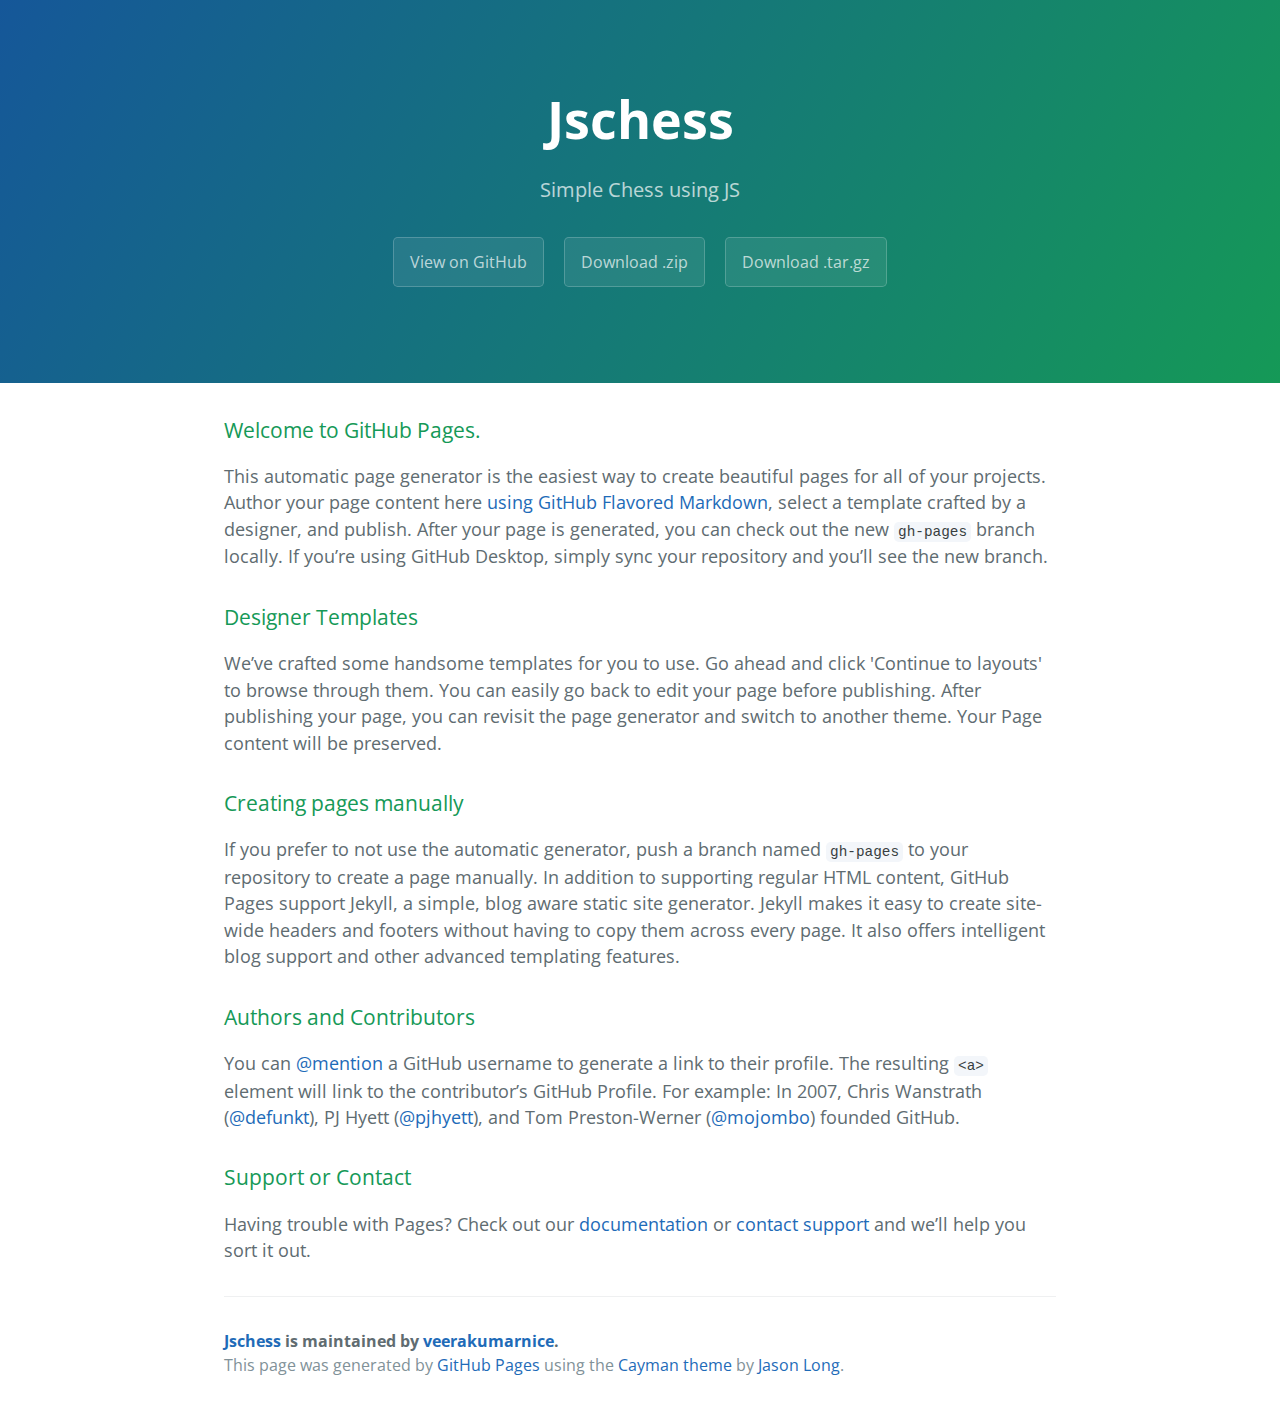
<file: index.html>
<!DOCTYPE html>
<html lang="en-us">
  <head>
    <meta charset="UTF-8">
    <title>Jschess by veerakumarnice</title>
    <meta name="viewport" content="width=device-width, initial-scale=1">
    <link rel="stylesheet" type="text/css" href="stylesheets/normalize.css" media="screen">
    <link href='https://fonts.googleapis.com/css?family=Open+Sans:400,700' rel='stylesheet' type='text/css'>
    <link rel="stylesheet" type="text/css" href="stylesheets/stylesheet.css" media="screen">
    <link rel="stylesheet" type="text/css" href="stylesheets/github-light.css" media="screen">
  </head>
  <body>
    <section class="page-header">
      <h1 class="project-name">Jschess</h1>
      <h2 class="project-tagline">Simple Chess using JS</h2>
      <a href="https://github.com/veerakumarnice/jsChess" class="btn">View on GitHub</a>
      <a href="https://github.com/veerakumarnice/jsChess/zipball/master" class="btn">Download .zip</a>
      <a href="https://github.com/veerakumarnice/jsChess/tarball/master" class="btn">Download .tar.gz</a>
    </section>

    <section class="main-content">
      <h3>
<a id="welcome-to-github-pages" class="anchor" href="#welcome-to-github-pages" aria-hidden="true"><span aria-hidden="true" class="octicon octicon-link"></span></a>Welcome to GitHub Pages.</h3>

<p>This automatic page generator is the easiest way to create beautiful pages for all of your projects. Author your page content here <a href="https://guides.github.com/features/mastering-markdown/">using GitHub Flavored Markdown</a>, select a template crafted by a designer, and publish. After your page is generated, you can check out the new <code>gh-pages</code> branch locally. If you’re using GitHub Desktop, simply sync your repository and you’ll see the new branch.</p>

<h3>
<a id="designer-templates" class="anchor" href="#designer-templates" aria-hidden="true"><span aria-hidden="true" class="octicon octicon-link"></span></a>Designer Templates</h3>

<p>We’ve crafted some handsome templates for you to use. Go ahead and click 'Continue to layouts' to browse through them. You can easily go back to edit your page before publishing. After publishing your page, you can revisit the page generator and switch to another theme. Your Page content will be preserved.</p>

<h3>
<a id="creating-pages-manually" class="anchor" href="#creating-pages-manually" aria-hidden="true"><span aria-hidden="true" class="octicon octicon-link"></span></a>Creating pages manually</h3>

<p>If you prefer to not use the automatic generator, push a branch named <code>gh-pages</code> to your repository to create a page manually. In addition to supporting regular HTML content, GitHub Pages support Jekyll, a simple, blog aware static site generator. Jekyll makes it easy to create site-wide headers and footers without having to copy them across every page. It also offers intelligent blog support and other advanced templating features.</p>

<h3>
<a id="authors-and-contributors" class="anchor" href="#authors-and-contributors" aria-hidden="true"><span aria-hidden="true" class="octicon octicon-link"></span></a>Authors and Contributors</h3>

<p>You can <a href="https://help.github.com/articles/basic-writing-and-formatting-syntax/#mentioning-users-and-teams" class="user-mention">@mention</a> a GitHub username to generate a link to their profile. The resulting <code>&lt;a&gt;</code> element will link to the contributor’s GitHub Profile. For example: In 2007, Chris Wanstrath (<a href="https://github.com/defunkt" class="user-mention">@defunkt</a>), PJ Hyett (<a href="https://github.com/pjhyett" class="user-mention">@pjhyett</a>), and Tom Preston-Werner (<a href="https://github.com/mojombo" class="user-mention">@mojombo</a>) founded GitHub.</p>

<h3>
<a id="support-or-contact" class="anchor" href="#support-or-contact" aria-hidden="true"><span aria-hidden="true" class="octicon octicon-link"></span></a>Support or Contact</h3>

<p>Having trouble with Pages? Check out our <a href="https://help.github.com/pages">documentation</a> or <a href="https://github.com/contact">contact support</a> and we’ll help you sort it out.</p>

      <footer class="site-footer">
        <span class="site-footer-owner"><a href="https://github.com/veerakumarnice/jsChess">Jschess</a> is maintained by <a href="https://github.com/veerakumarnice">veerakumarnice</a>.</span>

        <span class="site-footer-credits">This page was generated by <a href="https://pages.github.com">GitHub Pages</a> using the <a href="https://github.com/jasonlong/cayman-theme">Cayman theme</a> by <a href="https://twitter.com/jasonlong">Jason Long</a>.</span>
      </footer>

    </section>

  
  </body>
</html>
</file>
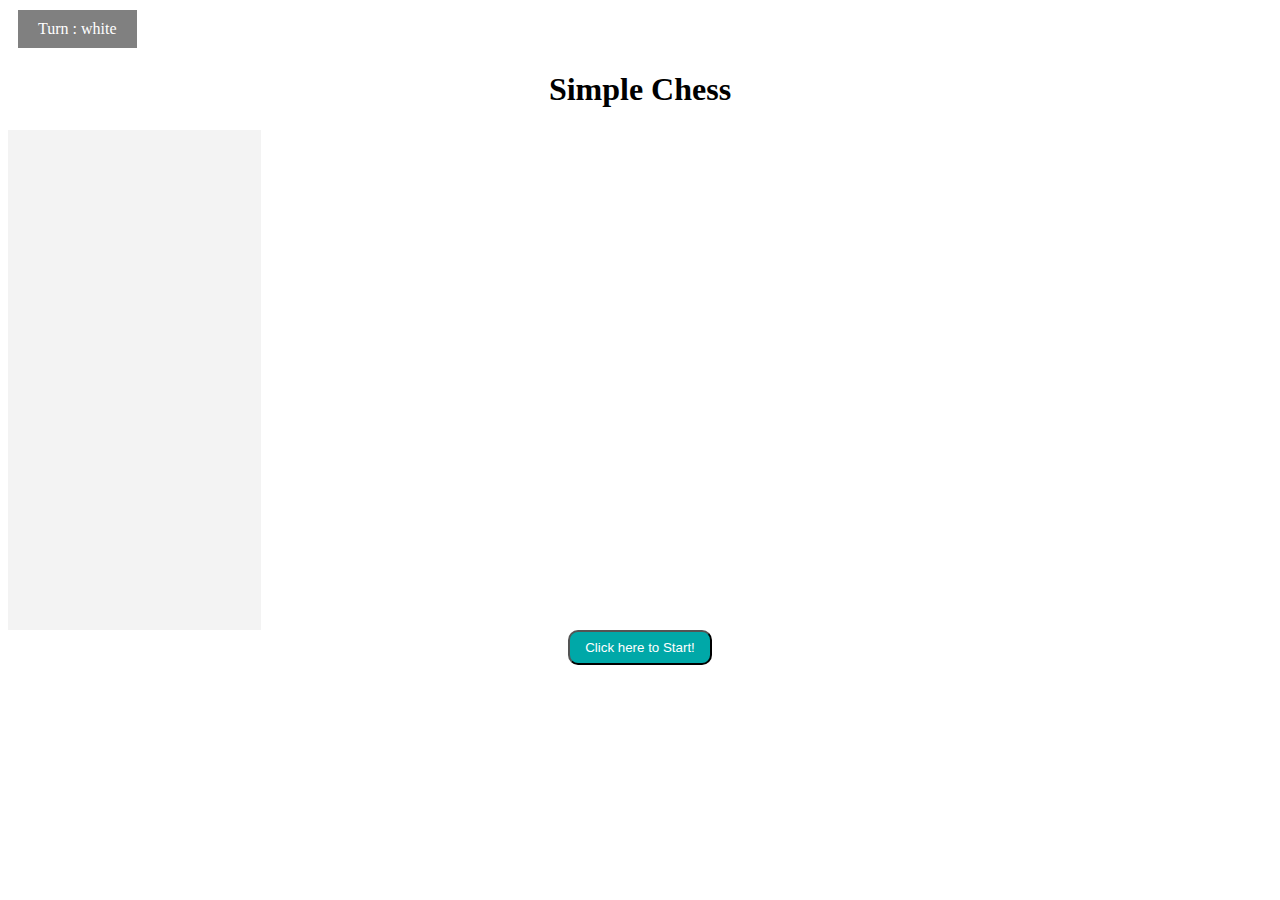
<file: Chess.html>
<!DOCTYPE HTML>
<head>
<title>Simple Chess</title>
<meta charset="UTF-8">
<link rel="stylesheet" type="text/css" href="style.css" >
</head>
<style>


</style>
<body>
<table>
<tbody>
	<tr>
		<td id="pel"></td><td id="onm"></td><td id="turn"></td> 
	</tr>
</tbody>
</table>
<h1 id="h">Simple Chess</h1>
<div class="container">
	<div class ="left" id="leftboard">
		
	</div>
	<div class="board"> 
		<table id="chessTable" class="cboard">
	
		</table>

	</div>
	<!--div class = "right">
	<p >right </p>
	</div-->
</div>
<br><br>
<div class="start" >
	<button id="btn" class="button" onclick="startGame(this)" >Click here to Start! </button>
</div>


<script>
var chance = 'white' ;
var gameIn = false;
var pElem;
var onmove = false;
var fallenPieces = [];
var restart = false;
var castling = false;
var history ;//= {whiterook1:false,whiterook2:false,whiteking1:false,blackrook1:false, blackrook2:false, blackking1:false};
history.whiterook1 = false;
history.whiterook2 = false;
history.whiteking1 = false;
history.blackrook1 = false;
history.blackrook2 = false;
history.blackking1 = false;
//alert('out alert ' + history.whiterook2);
function startGame(src) {
	if(!gameIn) {
		src.innerHTML = "Click here to Stop!" ;
		gameIn = true;
		chance = 'white';
		//alert(history['whiterook1']);
		addSquares(src);
		addChessElements(src);
	}
	else {
		src.innerHTML = "Click here to Start!";
		gameIn = false;
		onmove = false;
		pElem  = null;
		removeSquares();
		removeChessElements();
		removeLeftPieces();		
	}
}

function removeLeftPieces() {
	var target = document.getElementById("leftboard");
	while(target.firstChild) {
		target.removeChild(target.firstChild);
	}
}

function addSquares(src) {
	var table = document.getElementById('chessTable');
	var tabBody = document.createElement("tbody");
	tabBody.setAttribute("id","chessBody");
	for(var i=1;i<=8;i++) {
		var tabrow = document.createElement("tr");
		tabrow.setAttribute("class","line");
		for(var j=1;j<=8;j++) {
			var td = document.createElement("td");
			td.setAttribute("xpos",j);
			td.setAttribute("ypos",i);
			td.setAttribute("id",""+j+i);
			td.setAttribute("onclick","moveToThis(event,this)");
			var scolor;
			if(((i+j)%2)==0) {
					scolor="white";
			}
			else {			
					scolor="black";
			}
			td.setAttribute("class",scolor);
			tabrow.appendChild(td);
		}
		tabBody.appendChild(tabrow);
	}
	table.style.border = "2px solid black";
	table.appendChild(tabBody);	
}

function addChessElements(src) {
	addPawns(src);
	addRooks();
	addBhisops();
	addKnights();
	addQueen();
	addKing();
}

function addPawns(src) {
	
	for(var col =1;col<=8;col++) {	
		var pawn = document.getElementById(""+col+2);
		var img = document.createElement("img");
		img.setAttribute("src","blackPawn.png");
		img.setAttribute("class","piece pawn black");
		img.setAttribute("onmouseover","this.style.cursor='grab';");
		img.setAttribute("onclick","moveElement(event,this)");
		img.setAttribute("id","pawn"+col);
		img.setAttribute("player","black");
		img.setAttribute("piece","pawn");
		pawn.appendChild(img);
	}

	for(var col =1;col<=8;col++) {	
		var pawn = document.getElementById(""+col+7);
		var img = document.createElement("img");
		img.setAttribute("src","whitePawn.png");
		img.setAttribute("class","piece pawn white");
		img.setAttribute("onmouseover","this.style.cursor='grab';");
		img.setAttribute("onclick","moveElement(event,this)");
		img.setAttribute("id","pawn"+col);
		img.setAttribute("player","white");
		img.setAttribute("piece","pawn");
		pawn.appendChild(img);
	}


}


function addRooks() {
	var array = [11,18,81,88];
	var target;
	for(var i in array) {
		target = document.getElementById(array[i]);
		var img = document.createElement("img");
		if(i%2==0) {
			img.setAttribute("src","blackRook.png");
			img.setAttribute("class","piece rook black");
			img.setAttribute("player","black");
		}
		else {
			img.setAttribute("src","whiteRook.png");
			img.setAttribute("class","piece rook white");
			img.setAttribute("player","white");
		}
		img.setAttribute("onmouseover","this.style.cursor='grab';");
		img.setAttribute("onclick","moveElement(event,this)");
		img.setAttribute("piece","rook");
		img.setAttribute("id","rook"+(Math.floor(i/2)+1));
		target.appendChild(img);
	}
}

function addBhisops() {
	var array = [31,38,61,68];
	var target;
	for(var i in array) {
		target = document.getElementById(array[i]);
		var img = document.createElement("img");
		if(i%2==0) {
			img.setAttribute("src","blackBishop.png");
			img.setAttribute("class","piece bishop black");
			img.setAttribute("player","black");
		}
		else {
			img.setAttribute("src","whiteBishop.png");
			img.setAttribute("class","piece bishop white");
			img.setAttribute("player","white");
		}
		img.setAttribute("onmouseover","this.style.cursor='grab';");
		img.setAttribute("onclick","moveElement(event,this)");
		img.setAttribute("piece","bishop");
		img.setAttribute("id","bishop"+(Math.floor(i/2)+1));
		target.appendChild(img);
	}

}

function addKnights() {
	var array = [21,28,71,78];
	var target;
	for(var i in array) {
		target = document.getElementById(array[i]);
		var img = document.createElement("img");
		if(i%2==0) {
			img.setAttribute("src","blackKnight.png");
			img.setAttribute("class","piece knight black");
			img.setAttribute("player","black");
		}
		else {
			img.setAttribute("src","whiteKnight.png");
			img.setAttribute("class","piece knight white");
			img.setAttribute("player","white");
		}
		img.setAttribute("onmouseover","this.style.cursor='grab';");
		img.setAttribute("onclick","moveElement(event,this)");
		img.setAttribute("piece","knight");
		img.setAttribute("id","knight"+(Math.floor(i/2)+1));
		target.appendChild(img);
	}
}

function addQueen() {
		var array = [41,48];
		var target;
		for(var i in array) {
		target = document.getElementById(array[i]);
		var img = document.createElement("img");
		if(i%2==0) {
			img.setAttribute("src","blackQueen.png");
			img.setAttribute("class","piece queen black");
			img.setAttribute("player","black");
		}
		else {
			img.setAttribute("src","whiteQueen.png");
			img.setAttribute("class","piece queen white");
			img.setAttribute("player","white");
		}
		img.setAttribute("onmouseover","this.style.cursor='grab';");
		img.setAttribute("onclick","moveElement(event,this)");
		img.setAttribute("piece","queen");
		img.setAttribute("id","queen"+(Math.floor(i/2)+1));
		target.appendChild(img);
	}

}

function addKing() {
		var array = [51,58];
		var target;
		for(var i in array) {
		target = document.getElementById(array[i]);
		var img = document.createElement("img");
		if(i%2==0) {
			img.setAttribute("src","blackKing.png");
			img.setAttribute("class","piece king black");
			img.setAttribute("player","black");
		}
		else {
			img.setAttribute("src","whiteKing.png");
			img.setAttribute("class","piece king white");
			img.setAttribute("player","white");
		}
		img.setAttribute("onmouseover","this.style.cursor='grab';");
		img.setAttribute("onclick","moveElement(event,this)");
		img.setAttribute("piece","king");
		img.setAttribute("id","king"+(Math.floor(i/2)+1));
		target.appendChild(img);
	}
}
function removeSquares() {
	var tbody = document.getElementById('chessBody');
	tbody.parentNode.removeChild(tbody);
}

function removeChessElements() {
	
}


function pickThis(event, src) {
	src.style.cursor = "grabbing";
	//setInterval();
}

function moveElement(event, src) {
	if(!gameIn && restart == true) {
		var con = confirm("Do you want to restart");
		if(con) {
			gameIn = true;
			restart = false;
			startGame(document.getElementById('btn'));
		
		}
		return;
	}

	if(src.getAttribute("player") != chance && !onmove) {
		alert("Its your oppnenet's move");
		stopEvent(event);
		return;
	}

	if(onmove && src==pElem) {
		//alert("source = destination");		
		onmove = false;
		clearSelection(pElem);
		pElem = null;
		
		src.style.cursor = "grab";
		stopEvent(event);
		return;
	}
	if(!onmove) {
		stopEvent(event);
		pElem = src;
		src.style.cursor = "grabbing";
		onmove = true;
	}

}

function stopEvent(event) {
	event = event || window.event;
	if(event.stopPropagation) 
		event.stopPropagation();
	else
		event.cancelBubble = true; 	
}

function moveToThis(event, src) {
	console.log("new move funcion called");

	if(src.childNodes.length ==0) {
		if(validMove(src)) {
			if(onmove) {
				var pieceType = pElem.getAttribute("piece");
				if(pieceType == 'rook' || pieceType == 'king' ) {
					moved(pElem);	
				}
				src.appendChild(pElem);
				var to= Number(src.getAttribute('id'));
				if(pieceType == 'pawn' && ( to%10 == 1  || to%10 == 8  ) ){
					promotion(pElem);
				}
				var from = Number(pElem.parentNode.getAttribute('id'));
				//else if (pieceType == 'pawn' && ((to%10 == 4 || to%10 == 5) && (from % 10 == 2 || from % 10 == 7) ) {
					//if(isEnpassant(to, pElem.getAttribute('player'))) {
						//enpassant = {piece:pElem,pos:} ;
				//	}
				//}
				onmove = false;
				clearSelection(pElem);
				pElem = null;
				
				changeChance();				
			} 
		}
		else
			alert("Not a valid move");
	}
	else {
		//alert("The destination contains another coin");
		//alert("The first piece is "+ pElem.getAttribute("player"));
		if(src.childNodes[0].getAttribute("player") == pElem.getAttribute("player")) {
			
			if(pElem.getAttribute('piece') == 'king') {
				console.log('king is moving');
				if(validMove(src)) {
					console.log("castle found to be true");
					if(!hasIntermediate(Number(pElem.parentNode.getAttribute('id')),Number(src.getAttribute('id')),'castle', null)) {
						castle(pElem, src.childNodes[0]);
						clearSelection(pElem);
						pElem = null;
						
						onmove = false;
						changeChance();
					}
				}
			}
			else
				alert("That's your piece try some other position");

		}			
		else
		{
			if(pElem.getAttribute('piece') == 'king' && !isKing(pElem.parentNode, src)) {
				return;
			}

			if(validMove(src)) {
				//alert("Trying to cut oppnenet coin");
				var pieceType = pElem.getAttribute("piece");
				if(pieceType == 'rook' || pieceType == 'king' ) {
					moved(pElem);	
				}
				
				cutPiece(pElem, src.childNodes[0]);
				clearSelection(pElem);
				pElem = null;
				
				onmove = false;
				changeChance();				
			}
			
		}
	}

}

function isEnpassant(to, player) {
	var result = false;
	var opp;
	if(to+10 > 10 && to+10 <90) {
		if(opp = document.getElementById(to+10).childNodes[0]) {
			if(opp.getAttribute('player') != player ) {
				result = true;
			}
		}
	}
	if(to-10 >0 && to-10 <80) {
		if(opp = document.getElementById(to-10).childNodes[0]) {
			if(opp.getAttribute('player') != player) {
				result = true;
			}
		}
	}

	return result;
}


function titleCase(string) {
	return string.charAt(0).toUpperCase() +string.slice(1);
}

function promotion(src) {
	var choiceMade = false;
	var choice ;
	var player = src.getAttribute('player');
	var array = ['queen', 'rook', 'bishop', 'knight'];
	while(!choiceMade) {
		choice = prompt("Enter the choice for promotion:\nQueen\nKnight\nBishop\nRook");
		choice = choice.toLowerCase();
		if(array.indexOf(choice) > -1) {
			choiceMade = true;
		}
	}
	src.setAttribute("src",player+titleCase(choice)+".png");
	src.setAttribute("class", "piece "+choice+" "+player);
	src.setAttribute("piece",choice);
}



function changeChance() {
	if(chance == 'white') {
		chance = 'black';
 	}
 	else {
 		chance = "white";
 	}
}


function castle(attacker, fallen) {
	var end = fallen.parentNode.getAttribute('id');
	var start = attacker.parentNode.getAttribute('id');
	if(end == 81 || end == 88) {
		document.getElementById(end-10).appendChild(attacker);
		document.getElementById(end-20).appendChild(fallen);
	}
	else if( end == 11 || end == 18)  {
		document.getElementById(start-30).appendChild(attacker);
		document.getElementById(start-20).appendChild(fallen);
	}
}

function validMove(src) {

	var pType = pElem.getAttribute("piece");
	var plyr = pElem.getAttribute("player");
	var sParent = pElem.parentNode;
	var sPos  = Number(pElem.parentNode.getAttribute("id"));
	var dPos  = Number(src.getAttribute("id"));
	//alert("src = "+sPos+" des = "+dPos);
	var result = false;
	var retObj;
	switch(pType) {
		case "pawn" :
			if(plyr=="black") {
				if(dPos > sPos) {
					if(sPos%10==2) {
						
						if(dPos == sPos +1 || dPos == sPos+2){
							result = true;
						}
					}
					else
					{
						if(dPos == sPos+1) {
							result = true;
						}
					}
					
				}
			}
			else
			{
				if(sPos > dPos) {
					if(sPos%10==7) {
						if(sPos == dPos+1 || sPos == dPos+2) {
							result = true;
						}
					}
					else
					{
						if(sPos == dPos+1) {
							result = true;
						}
					}
				}
			}
			if(checkSpeicial(pType, plyr, sPos, dPos, src)){
				result = true;
			}
			break;
		case "rook" :
			
			if((retObj = isPlus(pElem.parentNode,src)).bool) {
					
					if(!hasIntermediate(sPos,dPos, 'plus', retObj.direction)) {
						result = true;
					}				
			}
			break;
		case "knight" :
			result  = isHorse(pElem.parentNode,src);						
			break;
		case "bishop" :
			if((retObj = isCross(pElem.parentNode,src)).bool) {
				    //console.log("iscross success");
					if(!hasIntermediate(sPos, dPos, 'cross', retObj.direction)) {
						result = true;
					}
			}
			break;
		case "queen" :
			if((retObj = isQueenCross(pElem.parentNode, src)).bool) {
				if(!hasIntermediate(sPos, dPos, retObj.sign , retObj.direction)) {
					result =  true;
				}
			}
			break;
		case "king" :
			result = isKing(pElem.parentNode, src);
			console.log("isking = "+result);
			var tar = src.getAttribute("id");
			var cast = ['11', '18', '81', '88'];
			if(!result && (cast.indexOf(tar) > -1)) {
				console.log('entered first test');
				if(src.childNodes[0]) {
					console.log('entered second test');
					if(isNotMoved(pElem, src.childNodes[0])) {
						console.log('entered third test');
						result = true;
						console.log('castling found success');
					}						
				}
			}
			break;
	}
 	return result;
}


function isNotMoved(attacker, fallen) {
	var att = attacker.getAttribute('player') + attacker.getAttribute('id');
	var fal = fallen.getAttribute('player') + fallen.getAttribute('id');
	console.log('attacker id = ' + att + ' moved ' + history["whiteking1"]+' '+ ' and fallen id = '+ fal+ ' '+history['whiterook1']);
	if(history[att] == false && history[fal] == false) {
		return true;
	}
	else {
		return false;
	}

}

function hasIntermediate(attacker, fallen, sign, direction) {
	var result = false;
	var start;
	var end;
	if((attacker - fallen ) <0) {
			start = attacker;
			end = fallen;
	}				
	else {
			start = fallen;
			end = attacker;
	}
	var increment;
	switch(sign) {
		case 'plus' :		
			if(direction == 'xpos') {
				increment = 1;
			}
			else if(direction == 'ypos') {
				increment = 10;
			}
			for(start=start+increment;start<end;start+=increment) {
				if(document.getElementById(start).childNodes[0]) {
						result = true;
						alert("There is a coin inbteween " + start);
						break;
					}
				}
			break; 
		case 'cross' :
			//alert("intermediat cross");
			if(direction == 'right') {
				increment = 11;
			}
			else if(direction == 'left') {
				increment = 9;
			}
			//console.log('increment = '+increment);
			for(start+=increment;start!=end;start+=increment) {
				//console.log('checking start='+start +' end = '+end);
				if(document.getElementById(start).childNodes[0]) {
					result = true;
					//console.log("hitting another coin at " + start);
				 	break;
				}
			}
			break;
		case 'castle' :
			increment = 10;
			for(start+=increment;start<end;start+=increment) {
				console.log('start ' + start+ ' end = '+ end);
				if(document.getElementById(start).childNodes[0]) {
					result = true;
					break;
				}
			}
			break;
	}
	return result;
}

function isPlus(attacker, fallen) {
	var result = {bool:false, direction:"none"};
	if(attacker.getAttribute("xpos") == fallen.getAttribute("xpos")) {
			result.bool = true;
			result.direction = "xpos";
	}
	else if(attacker.getAttribute("ypos") == fallen.getAttribute("ypos")) {
			result.bool = true;
			result.direction = "ypos";
	}

	return result;
}


function isCross(attacker, fallen) {
	var result = {bool:false,direction:'none'};
	var start = Number(attacker.getAttribute('id'));
	var end = Number(fallen.getAttribute('id'));
	console.log('iscross started start = '+start+' end = '+ end);
	var temp;
	if((start-end)<0) {
		console.log("entered negative");
	}
	else
	{
		temp = start;
		start = end;
		end = temp;
	}
	var temp = start;
	console.log('first loop with start = '+start+' end = '+end);
	for(;start <= end; start+=11) {
		console.log('start =' + start+ ' end = '+ end);		
		if(start == end) {
			//alert("start = end");
			result.bool = true;
			result.direction = 'right';
			break;
		}
		if(start%10 == 8) {
			break;
		}
	}
	start = temp;
	if(!result.bool) {
		console.log('started second loop with start  =' +start+' end = '+end);
		for( ;end >= start;end-=9) {
			console.log('start ' + start+ ' end = '+ end);
			if(end == start) {
				//alert("start = end");
				result.bool = true;
				result.direction = 'left';
				break;
			}
			if(end%10 == 8) {
				break;
			}
		}
	}

	return result;
}

function isQueenCross(attacker, fallen) {
	var result = {bool:false,direction:'none'};
	var sign;
	if( (result= isPlus(attacker, fallen)).bool ) {
		result.sign = 'plus';
	}
	else {
		result = isCross(attacker, fallen);
		result.sign = 'cross';
	}
	return result;
}


function isHorse(attacker, fallen) {
	//console.log("ishorse exeuctes");
	var result = false;
	var horse = [-8,8,-12,12,-19,19,-21,21];
	var start = attacker.getAttribute('id');
	var end = fallen.getAttribute('id');
	if(horse.indexOf(start-end) > -1) {
		result = true;
	}
	return result;
}

function isKing(attacker, fallen) {
	var result = false;
	var king = [-1, 1, -9, 9, -10, 10, -11, 11];
	var start = attacker.getAttribute('id');
	var end = fallen.getAttribute('id');
	if(king.indexOf(start-end) > -1) {
		result = true;
	}
	return result;
}

function checkSpeicial(type, player, sPos, dPos, src) {
	var result = false;
	if(type == 'pawn') {
		if(player == "black") {
			if(dPos == sPos - 9 || dPos == sPos + 11) {
				if(src.childNodes[0].getAttribute("player") != player)
					result = true;
			}
		}
		else
		{
			if(dPos == sPos + 9  || dPos == sPos -11) {
				if(src.childNodes[0].getAttribute("player") != player)
					result = true;
			}
		}
	}
	return result;
}

function moved(source) {
	var attacker = source.getAttribute("player")+source.getAttribute("id");
	console.log((history[attacker] = true) +""+ attacker);
}



function hasOppenent(source , dest) {
	var result = false;
	if(source.getAttribute("player") != dest.childNodes[0].getAttribute("player")) {
		result = true;
	}
	return result;
}

var pelem = document.getElementById("pel");
var mov = document.getElementById("onm");
var tu = document.getElementById("turn");
setInterval("update()",100);

function update() {
	/*if(pElem)
		pelem.innerHTML = pElem.getAttribute("player")+" "+pElem.getAttribute("id");
	else
		pelem.innerHTML = null;*/
	//onm.innerHTML = onmove;
	turn.innerHTML = 'Turn : ' + chance ;
	if(pElem) {
		setSelection(pElem);
	}
}

function clearSelection(target) {
	target.style.boxShadow = "0px 0px 0px";
}

function setSelection(target) {
	target.style.boxShadow = "5px 5px 5px blue" ;
}

function cutPiece(attacker, fallen) {
	fallenPieces.push({piece:fallen, id:fallen.parentNode.getAttribute("id")});
	console.log('cutPiece called');
	var target = fallen.parentNode;
	if(fallen.getAttribute('piece') == 'king') {
		if(attacker.getAttribute('player') == 'white') {
			alert('white wins');
		}
		else
		{
			alert('black wins') ;
		}
		gameIn = false;
		restart = true;
	}
	document.getElementById('leftboard').appendChild(target.childNodes[0]);
	target.appendChild(attacker);
	to = target.getAttribute('id');
	if(target.childNodes[0].getAttribute('piece') == 'pawn' && ( to%10 == 1  || to%10 == 8  ) ){
		promotion(pElem);
	}


}

</script>

	
</div>
</body>
</file>
<file: stylesheets/stylesheet.css>
* {
  box-sizing: border-box; }

body {
  padding: 0;
  margin: 0;
  font-family: "Open Sans", "Helvetica Neue", Helvetica, Arial, sans-serif;
  font-size: 16px;
  line-height: 1.5;
  color: #606c71; }

a {
  color: #1e6bb8;
  text-decoration: none; }
  a:hover {
    text-decoration: underline; }

.btn {
  display: inline-block;
  margin-bottom: 1rem;
  color: rgba(255, 255, 255, 0.7);
  background-color: rgba(255, 255, 255, 0.08);
  border-color: rgba(255, 255, 255, 0.2);
  border-style: solid;
  border-width: 1px;
  border-radius: 0.3rem;
  transition: color 0.2s, background-color 0.2s, border-color 0.2s; }
  .btn + .btn {
    margin-left: 1rem; }

.btn:hover {
  color: rgba(255, 255, 255, 0.8);
  text-decoration: none;
  background-color: rgba(255, 255, 255, 0.2);
  border-color: rgba(255, 255, 255, 0.3); }

@media screen and (min-width: 64em) {
  .btn {
    padding: 0.75rem 1rem; } }

@media screen and (min-width: 42em) and (max-width: 64em) {
  .btn {
    padding: 0.6rem 0.9rem;
    font-size: 0.9rem; } }

@media screen and (max-width: 42em) {
  .btn {
    display: block;
    width: 100%;
    padding: 0.75rem;
    font-size: 0.9rem; }
    .btn + .btn {
      margin-top: 1rem;
      margin-left: 0; } }

.page-header {
  color: #fff;
  text-align: center;
  background-color: #159957;
  background-image: linear-gradient(120deg, #155799, #159957); }

@media screen and (min-width: 64em) {
  .page-header {
    padding: 5rem 6rem; } }

@media screen and (min-width: 42em) and (max-width: 64em) {
  .page-header {
    padding: 3rem 4rem; } }

@media screen and (max-width: 42em) {
  .page-header {
    padding: 2rem 1rem; } }

.project-name {
  margin-top: 0;
  margin-bottom: 0.1rem; }

@media screen and (min-width: 64em) {
  .project-name {
    font-size: 3.25rem; } }

@media screen and (min-width: 42em) and (max-width: 64em) {
  .project-name {
    font-size: 2.25rem; } }

@media screen and (max-width: 42em) {
  .project-name {
    font-size: 1.75rem; } }

.project-tagline {
  margin-bottom: 2rem;
  font-weight: normal;
  opacity: 0.7; }

@media screen and (min-width: 64em) {
  .project-tagline {
    font-size: 1.25rem; } }

@media screen and (min-width: 42em) and (max-width: 64em) {
  .project-tagline {
    font-size: 1.15rem; } }

@media screen and (max-width: 42em) {
  .project-tagline {
    font-size: 1rem; } }

.main-content :first-child {
  margin-top: 0; }
.main-content img {
  max-width: 100%; }
.main-content h1, .main-content h2, .main-content h3, .main-content h4, .main-content h5, .main-content h6 {
  margin-top: 2rem;
  margin-bottom: 1rem;
  font-weight: normal;
  color: #159957; }
.main-content p {
  margin-bottom: 1em; }
.main-content code {
  padding: 2px 4px;
  font-family: Consolas, "Liberation Mono", Menlo, Courier, monospace;
  font-size: 0.9rem;
  color: #383e41;
  background-color: #f3f6fa;
  border-radius: 0.3rem; }
.main-content pre {
  padding: 0.8rem;
  margin-top: 0;
  margin-bottom: 1rem;
  font: 1rem Consolas, "Liberation Mono", Menlo, Courier, monospace;
  color: #567482;
  word-wrap: normal;
  background-color: #f3f6fa;
  border: solid 1px #dce6f0;
  border-radius: 0.3rem; }
  .main-content pre > code {
    padding: 0;
    margin: 0;
    font-size: 0.9rem;
    color: #567482;
    word-break: normal;
    white-space: pre;
    background: transparent;
    border: 0; }
.main-content .highlight {
  margin-bottom: 1rem; }
  .main-content .highlight pre {
    margin-bottom: 0;
    word-break: normal; }
.main-content .highlight pre, .main-content pre {
  padding: 0.8rem;
  overflow: auto;
  font-size: 0.9rem;
  line-height: 1.45;
  border-radius: 0.3rem; }
.main-content pre code, .main-content pre tt {
  display: inline;
  max-width: initial;
  padding: 0;
  margin: 0;
  overflow: initial;
  line-height: inherit;
  word-wrap: normal;
  background-color: transparent;
  border: 0; }
  .main-content pre code:before, .main-content pre code:after, .main-content pre tt:before, .main-content pre tt:after {
    content: normal; }
.main-content ul, .main-content ol {
  margin-top: 0; }
.main-content blockquote {
  padding: 0 1rem;
  margin-left: 0;
  color: #819198;
  border-left: 0.3rem solid #dce6f0; }
  .main-content blockquote > :first-child {
    margin-top: 0; }
  .main-content blockquote > :last-child {
    margin-bottom: 0; }
.main-content table {
  display: block;
  width: 100%;
  overflow: auto;
  word-break: normal;
  word-break: keep-all; }
  .main-content table th {
    font-weight: bold; }
  .main-content table th, .main-content table td {
    padding: 0.5rem 1rem;
    border: 1px solid #e9ebec; }
.main-content dl {
  padding: 0; }
  .main-content dl dt {
    padding: 0;
    margin-top: 1rem;
    font-size: 1rem;
    font-weight: bold; }
  .main-content dl dd {
    padding: 0;
    margin-bottom: 1rem; }
.main-content hr {
  height: 2px;
  padding: 0;
  margin: 1rem 0;
  background-color: #eff0f1;
  border: 0; }

@media screen and (min-width: 64em) {
  .main-content {
    max-width: 64rem;
    padding: 2rem 6rem;
    margin: 0 auto;
    font-size: 1.1rem; } }

@media screen and (min-width: 42em) and (max-width: 64em) {
  .main-content {
    padding: 2rem 4rem;
    font-size: 1.1rem; } }

@media screen and (max-width: 42em) {
  .main-content {
    padding: 2rem 1rem;
    font-size: 1rem; } }

.site-footer {
  padding-top: 2rem;
  margin-top: 2rem;
  border-top: solid 1px #eff0f1; }

.site-footer-owner {
  display: block;
  font-weight: bold; }

.site-footer-credits {
  color: #819198; }

@media screen and (min-width: 64em) {
  .site-footer {
    font-size: 1rem; } }

@media screen and (min-width: 42em) and (max-width: 64em) {
  .site-footer {
    font-size: 1rem; } }

@media screen and (max-width: 42em) {
  .site-footer {
    font-size: 0.9rem; } }
</file>
<file: stylesheets/github-light.css>
/*
   Copyright 2014 GitHub Inc.

   Licensed under the Apache License, Version 2.0 (the "License");
   you may not use this file except in compliance with the License.
   You may obtain a copy of the License at

       http://www.apache.org/licenses/LICENSE-2.0

   Unless required by applicable law or agreed to in writing, software
   distributed under the License is distributed on an "AS IS" BASIS,
   WITHOUT WARRANTIES OR CONDITIONS OF ANY KIND, either express or implied.
   See the License for the specific language governing permissions and
   limitations under the License.

*/

.pl-c /* comment */ {
  color: #969896;
}

.pl-c1      /* constant, markup.raw, meta.diff.header, meta.module-reference, meta.property-name, support, support.constant, support.variable, variable.other.constant */,
.pl-s .pl-v /* string variable */ {
  color: #0086b3;
}

.pl-e  /* entity */,
.pl-en /* entity.name */ {
  color: #795da3;
}

.pl-s .pl-s1 /* string source */,
.pl-smi      /* storage.modifier.import, storage.modifier.package, storage.type.java, variable.other, variable.parameter.function */ {
  color: #333;
}

.pl-ent /* entity.name.tag */ {
  color: #63a35c;
}

.pl-k /* keyword, storage, storage.type */ {
  color: #a71d5d;
}

.pl-pds              /* punctuation.definition.string, string.regexp.character-class */,
.pl-s                /* string */,
.pl-s .pl-pse .pl-s1 /* string punctuation.section.embedded source */,
.pl-sr               /* string.regexp */,
.pl-sr .pl-cce       /* string.regexp constant.character.escape */,
.pl-sr .pl-sra       /* string.regexp string.regexp.arbitrary-repitition */,
.pl-sr .pl-sre       /* string.regexp source.ruby.embedded */ {
  color: #183691;
}

.pl-v /* variable */ {
  color: #ed6a43;
}

.pl-id /* invalid.deprecated */ {
  color: #b52a1d;
}

.pl-ii /* invalid.illegal */ {
  background-color: #b52a1d;
  color: #f8f8f8;
}

.pl-sr .pl-cce /* string.regexp constant.character.escape */ {
  color: #63a35c;
  font-weight: bold;
}

.pl-ml /* markup.list */ {
  color: #693a17;
}

.pl-mh        /* markup.heading */,
.pl-mh .pl-en /* markup.heading entity.name */,
.pl-ms        /* meta.separator */ {
  color: #1d3e81;
  font-weight: bold;
}

.pl-mq /* markup.quote */ {
  color: #008080;
}

.pl-mi /* markup.italic */ {
  color: #333;
  font-style: italic;
}

.pl-mb /* markup.bold */ {
  color: #333;
  font-weight: bold;
}

.pl-md /* markup.deleted, meta.diff.header.from-file */ {
  background-color: #ffecec;
  color: #bd2c00;
}

.pl-mi1 /* markup.inserted, meta.diff.header.to-file */ {
  background-color: #eaffea;
  color: #55a532;
}

.pl-mdr /* meta.diff.range */ {
  color: #795da3;
  font-weight: bold;
}

.pl-mo /* meta.output */ {
  color: #1d3e81;
}
</file>
<file: style.css>
h1 {
	text-align:center;
}

table.cboard {
	border-collapse: collapse;
}

img.piece {
	position: relative;
	margin: auto;
}

img.piece:hover {
	box-shadow: 5px 12px 16px 0 rgba(0,0,0,0.24), 0 17px 50px 0 rgba(0,0,0,0.19);
}

tr.line {
	
	height:60px;
	width:60px ;
	
}

td.black {
	background-color:#757575;
	height:60px;
	width:60px;
	margin:none ;
	position: relative;
	
}

td.white {
	background-color:white;
	height:60px;
	width:60px;
	margin:none ;
	position: relative;
}

.start {	
	position:relative;
	clear: left;
	text-align:center;
}

div.board {
	position:relative;
	padding: auto;
	margin:auto;
	
	width:50%;
	height: 50%;
	max-width: 480px;
	max-height:480px;
}

#turn {
	background-color: gray;
	color: white;
	padding: 10px 20px;
}


button.button {
	position: initial;
	background-color: #00A8A8;
	display: inline-block;
	padding: 8px 15px;
	border-radius: 10px;
	color: rgba(255, 255, 255,1);
	transition-duration: 0.4s;
}

button.button:hover {
	background-color: white;
	color:#00A8A8;
}

div.left {
	width: 20%;
	height:500px;
	float: left;
	background-color: #F3F3F3;
}

div.right {
	width: 10%;
	height: 500px;
	float:right;
	background-color: blue;
}

div.container {
	width: 100%;
	position: relative;
}
</file>
